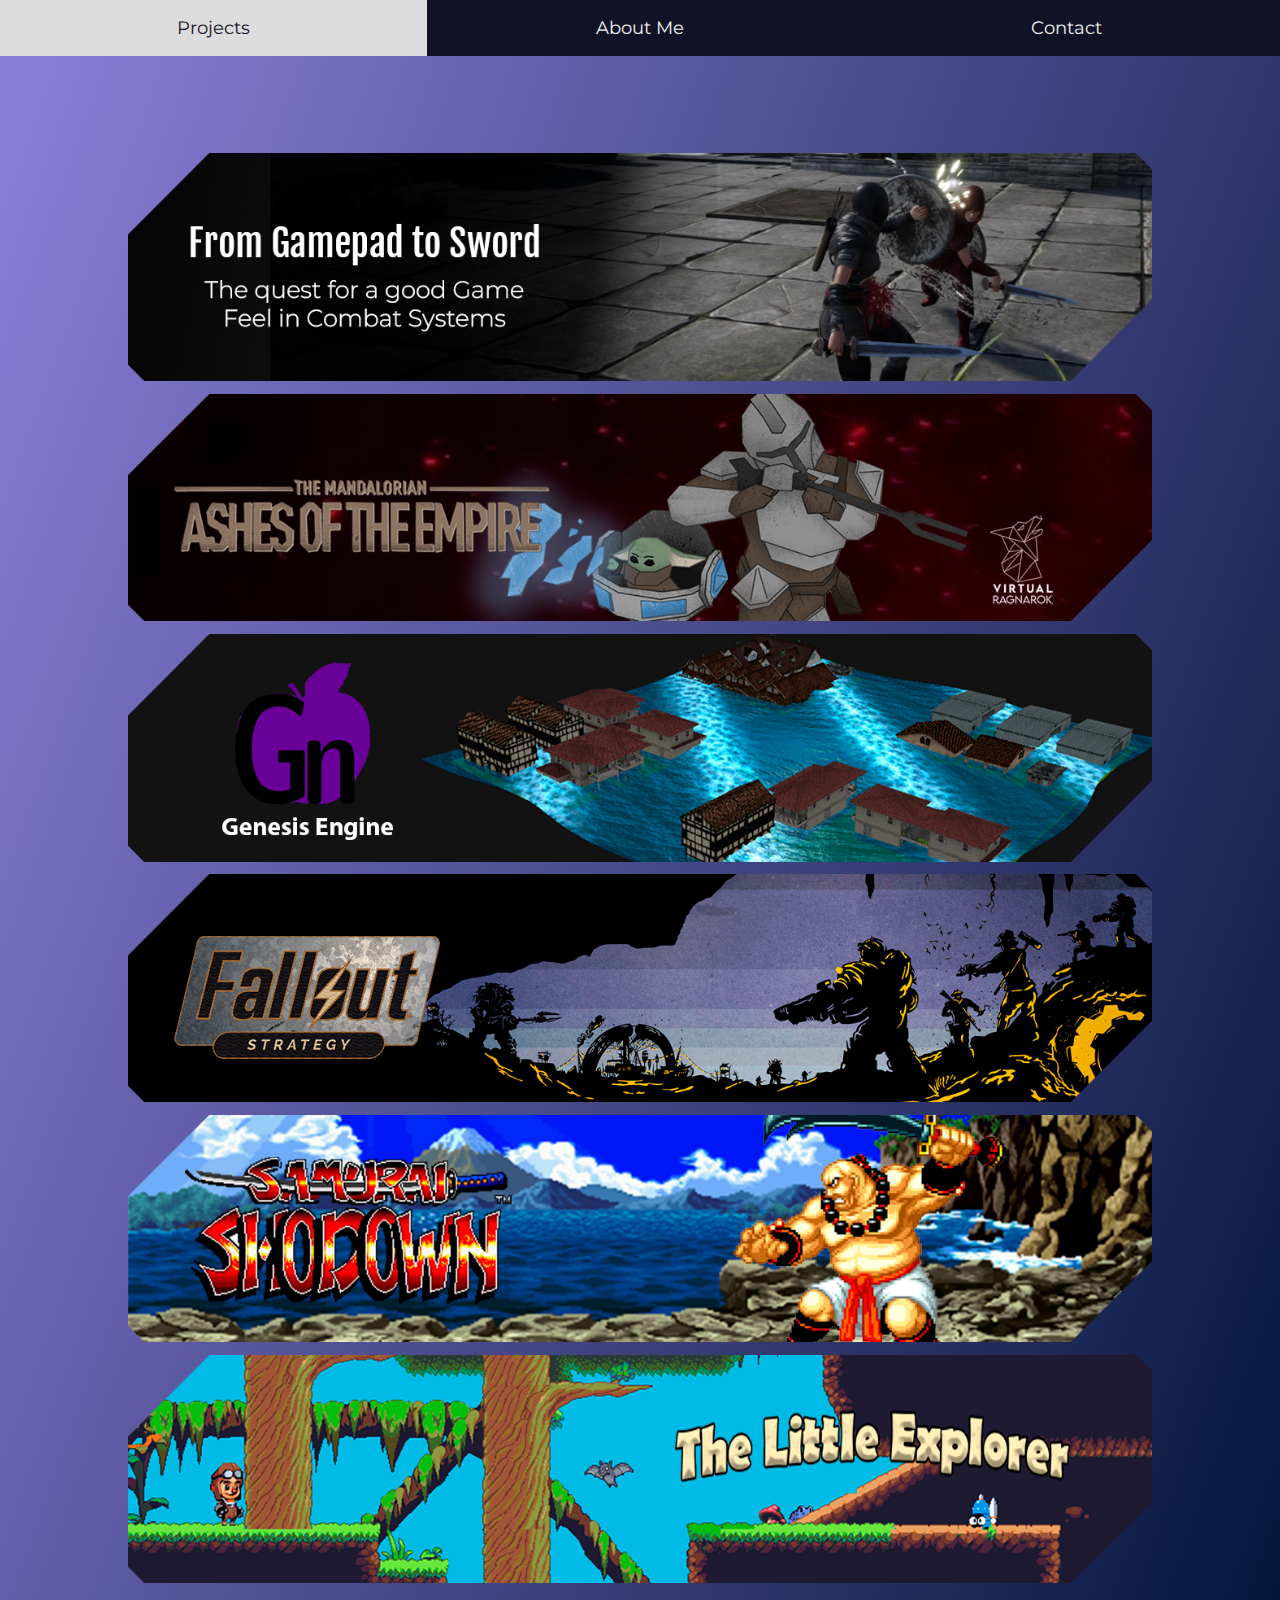
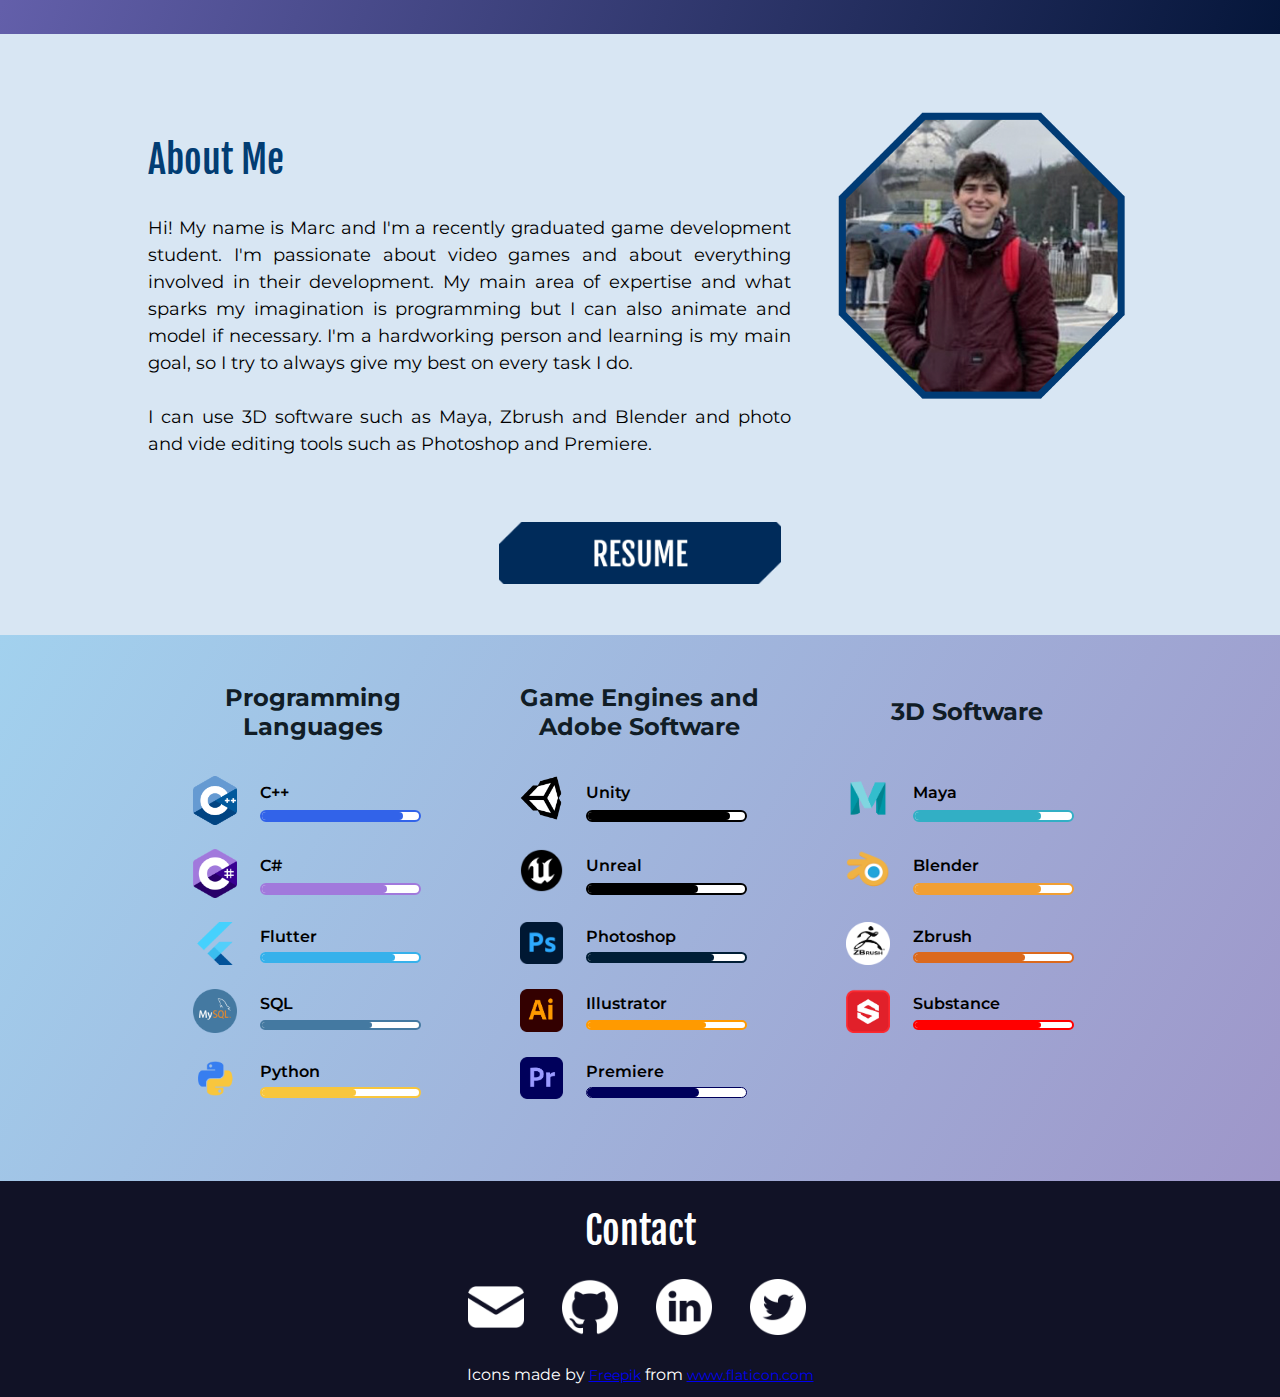
<file: index.html>
<!DOCTYPE html>
<html lang="en">

<head>
    <meta charset="UTF-8" />
    <meta name="description" content="Personal Portfolio" />
    <meta name="keywords" conent="Game,Developer,Portfolio,Programmer" />
    <meta name="author" content="Marc Pagès Francesch" />
    <meta name="viewport" content="width=device-width, initial-scale=1.0" />
    <title>Marc Pagès Francesch | Game Developer</title>
    <link rel="stylesheet" href="style.css" />
    <link rel="stylesheet" href="interactive.css" />
    <link rel="stylesheet" href="text.css" />
    <link rel="stylesheet" href="fonts.css" />
    <link rel="preconnect" href="https://fonts.googleapis.com">
    <link rel="preconnect" href="https://fonts.gstatic.com" crossorigin>
    <link href="https://fonts.googleapis.com/css2?family=Montserrat" rel="stylesheet">
    <link href="https://fonts.googleapis.com/css2?family=Mohave" rel="stylesheet">
    <link href="https://fonts.googleapis.com/css2?family=Fjalla+One" rel="stylesheet">
</head>

<body>
    <!--Navbar-->
    <div id="navbar" style="z-index: 10;">
        <a href="#Projects">Projects</a>
        <a href="#AboutMe">About Me</a>
        <a href="#Contact">Contact</a>
    </div>

    <!-- Projects -->
    <div id="Projects" class="row"
        style="background-image: linear-gradient(110deg, #8c7fdb, #05163a); background-size: cover;">
        <div class="section">
            <div class="projects-grid-container" style="padding-top: 4.5%">
                <div class="overlay-container"
                    onClick="openUrlInNewTab('https://www.youtube.com/watch?v=1kMtiRuRZw8');">
                    <img class="overlay-base-image" src="photos/tfg.png" alt="The Mandalorian: Ashes of the Empire"
                        alt="From Gamepad to Sword">
                    <img class="overlay" src="photos/tfg_overlay.png" alt="The Mandalorian: Ashes of the Empire"
                        alt="From Gamepad to Sword">
                </div>

                <div class="overlay-container"
                    onClick="openUrlInNewTab('https://citm-vgdd-2018-2022.github.io/TM-Ashes_of_the_Empire/team/marc_pages.html');">
                    <img class="overlay-base-image" src="photos/mandalorian.png"
                        alt="The Mandalorian: Ashes of the Empire" alt="Mandalorian: Ashes of the Empire">
                    <img class="overlay" src="photos/mandalorian_overlay.png" alt="The Mandalorian: Ashes of the Empire"
                        alt="Mandalorian: Ashes of the Empire">
                </div>

                <div class="overlay-container"
                    onClick="openUrlInNewTab('https://marcpages2020.github.io/GenesisEngine/');">
                    <img class="overlay-base-image" src="photos/genesis_engine.png" alt="Genesis Engine">
                    <img class="overlay" src="photos/genesis_engine_overlay.png" alt="Genesis Engine">
                </div>

                <div class="overlay-container"
                    onClick="openUrlInNewTab('https://kalima-entertainment.github.io/Fallout_Strategy/team/marc_pages.html');">
                    <img class="overlay-base-image" src="photos/fallout_strategy.png" alt="Fallout Strategy">
                    <img class="overlay" src="photos/fallout_strategy_overlay.png" alt="Fallout Strategy">
                </div>

                <div class="overlay-container"
                    onClick="openUrlInNewTab('https://marcpages2020.github.io/Samurai-Shodown/');">
                    <img class="overlay-base-image" src="photos/samurai_shodown.png" alt="Samurai Shodown">
                    <img class="overlay" src="photos/samurai_shodown_overlay.png" alt="Samurai Shodown">
                </div>

                <div class="overlay-container"
                    onClick="openUrlInNewTab('https://windfog-studios.github.io/The-Little-Explorer/');">
                    <img class="overlay-base-image" src="photos/the_little_explorer.png" alt="The Little Explorer">
                    <img class="overlay" src="photos/the_little_explorer_overlay.png" alt="The Little Explorer">
                </div>

            </div>
        </div>
    </div>

    <!--About Me-->
    <div id="AboutMe" style="background-color: #D8E6F3;">
        <div class="section">
            <div class="row" style="padding-bottom: 2.5%; ">
                <div class="col-8 col-s-12">
                    <h2 style="color: #023D73; text-align: left;">About Me</h2>
                    <p style="font-weight: 400;">
                        Hi! My name is Marc and I'm a recently graduated game development student. I'm passionate
                        about
                        video games and about everything involved in their development. My main area of expertise
                        and what
                        sparks my imagination is programming but I can also animate and model if necessary.
                        I'm a hardworking person and learning is my main goal, so I try to
                        always give my best on every task I do.
                        <br>
                        <br>
                        I can use 3D software such as Maya, Zbrush and Blender and photo and vide editing
                        tools such as Photoshop and Premiere.
                        <br>
                    </p>
                </div>
                <div class="col-4 col-s-6" style="text-align: center; margin-left: auto; margin-right: auto;">
                    <div class="row" style="height: 100%;">
                        <img style="padding-top:auto; margin-left: auto; margin-right: 40%"
                            src="photos/personal_picture.png" alt="Personal Picture">
                    </div>
                </div>
            </div>

            <div class="overlay-container" style="width: 27.5%; margin-left: auto; margin-right: auto;"
                onClick="openUrlInNewTab('documents/marc_pages_francesch_cv.pdf');">
                <img class="overlay-base-image" src="icons/cv_button_default.png" alt="Resume">
                <img class="overlay" src="icons/cv_button_selected.png" alt="Resume">
            </div>

        </div>
    </div>

    <div class="skills-grid-container"
        style="background-image: linear-gradient(120deg, #a2d1ee, #9e96c9); background-size: cover;">

        <!-- Titles -->
        <div class="skills-grid-title">Programming<br> Languages</div>
        <div class="skills-grid-title">Game Engines and <br> Adobe Software</div>
        <div class="skills-grid-title">3D Software</div>

        <!--First Row -->
        <div class="skills-nested-grid-container">
            <div class="skills-nested-grid-icon"> <img src="icons/c++_icon.png" alt="C++ skill level"> </div>
            <div class="skills-nested-grid-title"> C++ </div>
            <div class="skills-nested-grid-bar" style="border: 2px solid rgb(50, 99, 233);">
                <div style="width: 90%; height: 100%;">
                    <div class="skills-nested-grid-inner-bar" style="background-color: rgb(50, 99, 233);">
                    </div>
                </div>

            </div>
        </div>

        <div class="skills-nested-grid-container">
            <div class="skills-nested-grid-icon"> <img src="icons/unity_icon.png" alt="Unity skill level"> </div>
            <div class="skills-nested-grid-title"> Unity </div>
            <div class="skills-nested-grid-bar" style="border: 2px solid black;">
                <div style="width: 90%; height: 100%;">
                    <div class="skills-nested-grid-inner-bar" style="background-color: black;">
                    </div>
                </div>
            </div>
        </div>

        <div class="skills-nested-grid-container">
            <div class="skills-nested-grid-icon"> <img src="icons/maya_icon.png" alt="Maya skill level"> </div>
            <div class="skills-nested-grid-title"> Maya </div>
            <div class="skills-nested-grid-bar" style="border: 2px solid #32afc5;">
                <div style="width: 80%; height: 100%;">
                    <div class="skills-nested-grid-inner-bar" style="background-color: #32afc5;">
                    </div>
                </div>
            </div>
        </div>

        <!--Second Row -->
        <div class="skills-nested-grid-container">
            <div class="skills-nested-grid-icon"> <img src="icons/cs_icon.png" alt="C# skill level"> </div>
            <div class="skills-nested-grid-title"> C# </div>
            <div class="skills-nested-grid-bar" style="border: 2px solid #a179dc;">
                <div style="width: 80%; height: 100%;">
                    <div class="skills-nested-grid-inner-bar" style="background-color: #a179dc;">
                    </div>
                </div>
            </div>
        </div>

        <div class="skills-nested-grid-container">
            <div class="skills-nested-grid-icon"> <img src="icons/unreal.png" alt="Unreal skill level"> </div>
            <div class="skills-nested-grid-title"> Unreal </div>
            <div class="skills-nested-grid-bar" style="border: 2px solid black;">
                <div style="width: 70%; height: 100%;">
                    <div class="skills-nested-grid-inner-bar" style="background-color: black;">
                    </div>
                </div>
            </div>
        </div>

        <div class="skills-nested-grid-container">
            <div class="skills-nested-grid-icon"> <img src="icons/blender_icon.png" alt="Blender skill level">
            </div>
            <div class="skills-nested-grid-title"> Blender </div>
            <div class="skills-nested-grid-bar" style="border: 2px solid #f19f33;">
                <div style="width: 80%; height: 100%;">
                    <div class="skills-nested-grid-inner-bar" style="background-color: #f19f33;">
                    </div>
                </div>
            </div>
        </div>

        <!--Third Row -->
        <div class="skills-nested-grid-container">
            <div class="skills-nested-grid-icon"> <img src="icons/flutter_icon.png" alt="Flutter skill level">
            </div>
            <div class="skills-nested-grid-title"> Flutter </div>
            <div class="skills-nested-grid-bar" style="border: 2px solid rgb(54, 177, 235);">
                <div style="width: 85%; height: 100%;">
                    <div class="skills-nested-grid-inner-bar" style="background-color: rgb(54, 177, 235);">
                    </div>
                </div>
            </div>
        </div>

        <div class="skills-nested-grid-container">
            <div class="skills-nested-grid-icon"> <img src="icons/photoshop_icon.png" alt="Photoshop skill level">
            </div>
            <div class="skills-nested-grid-title"> Photoshop </div>
            <div class="skills-nested-grid-bar" style="border: 2px solid #001e36;">
                <div style="width: 80%; height: 100%;">
                    <div class="skills-nested-grid-inner-bar" style="background-color: #001e36;">
                    </div>
                </div>
            </div>
        </div>

        <div class="skills-nested-grid-container">
            <div class="skills-nested-grid-icon"> <img src="icons/zbrush_icon.png" alt="Blender skill level">
            </div>
            <div class="skills-nested-grid-title">Zbrush </div>
            <div class="skills-nested-grid-bar" style="border: 2px solid #db691d;">
                <div style="width: 70%; height: 100%;">
                    <div class="skills-nested-grid-inner-bar" style="background-color: #db691d;">
                    </div>
                </div>
            </div>
        </div>

        <!--Fourth Row -->
        <div class="skills-nested-grid-container">
            <div class="skills-nested-grid-icon"> <img src="icons/mysql_icon.png" alt="MySQL skill level">
            </div>
            <div class="skills-nested-grid-title"> SQL </div>
            <div class="skills-nested-grid-bar" style="border: 2px solid #4479a1;">
                <div style="width: 70%; height: 100%;">
                    <div class="skills-nested-grid-inner-bar" style="background-color: #4479a1;">
                    </div>
                </div>
            </div>
        </div>

        <div class="skills-nested-grid-container">
            <div class="skills-nested-grid-icon"> <img src="icons/illustrator_logo.png" alt="Illustrator skill level">
            </div>
            <div class="skills-nested-grid-title">Illustrator </div>
            <div class="skills-nested-grid-bar" style="border: 2px solid #ff9a00;">
                <div style="width: 75%; height: 100%;">
                    <div class="skills-nested-grid-inner-bar" style="background-color: #ff9a00;">
                    </div>
                </div>
            </div>
        </div>

        <div class="skills-nested-grid-container">
            <div class="skills-nested-grid-icon"> <img src="icons/substance_icon.png" alt="Substance skill level">
            </div>
            <div class="skills-nested-grid-title"> Substance </div>
            <div class="skills-nested-grid-bar" style="border: 2px solid red;">
                <div style="width: 80%; height: 100%;">
                    <div class="skills-nested-grid-inner-bar" style="background-color: red;">
                    </div>
                </div>
            </div>
        </div>

        <!--Fifth Row -->
        <div class="skills-nested-grid-container">
            <div class="skills-nested-grid-icon"> <img src="icons/python_icon.png" alt="Python skill level">
            </div>
            <div class="skills-nested-grid-title"> Python </div>
            <div class="skills-nested-grid-bar" style="border: 2px solid #f8c63d;">
                <div style="width: 60%; height: 100%;">
                    <div class="skills-nested-grid-inner-bar" style="background-color: #f8c63d;">
                    </div>
                </div>
            </div>
        </div>

        <div class="skills-nested-grid-container">
            <div class="skills-nested-grid-icon"> <img src="icons/premiere_icon.png" alt="Premiere skill level">
            </div>
            <div class="skills-nested-grid-title"> Premiere </div>
            <div class="skills-nested-grid-bar" style="border: 1.25px solid #00005b;">
                <div style="width: 70%; height: 100%;">
                    <div class="skills-nested-grid-inner-bar" style="background-color: #00005b;">
                    </div>
                </div>
            </div>
        </div>

    </div>

    <!--Contact-->
    <div style="background-color: #111226;">
        <div id="Contact">
            <h2
                style="padding-top: 2vw; padding-bottom: 1vw; margin: auto; color: white; text-align: center;">
                Contact
            </h2>
            <div class="social-grid">
                <div></div>
                <div class="social-icon"> <a href="mailto:marcpages13@gmail.com?Subject=Hey!"><img src="icons/email.png"
                            alt="mail"></a></div>
                <div class="social-icon"> <a href="https://github.com/marcpages2020"><img src="icons/github.png"
                            alt="github"></a></div>
                <div class="social-icon"> <a href="https://www.linkedin.com/in/marc-pagès-francesch-7206b3186/"><img
                            src="icons/linkedin.png" alt="linkedin"></a></div>
                <div class="social-icon"> <a href="https://twitter.com/MarcPF22?s=08"><img src="icons/twitter.png"
                            alt="twitter"></a></div>
                <div></div>
            </div>
        </div>

        <div style="text-align: center; padding-top: 1vw; padding-bottom: 1vw; color: white;">Icons made by
            <a href="https://www.flaticon.com/authors/freepik" title="Freepik">Freepik</a> from <a
                href="https://www.flaticon.com/" title="Flaticon">www.flaticon.com</a>
        </div>
    </div>

    <!--scripting-->
    <script>
        window.onscroll = function () {
            stickyNavbar()
        };
        var navbar = document.getElementById("navbar");
        var sticky = navbar.offsetTop;

        function stickyNavbar() {
            if (window.pageYOffset >= sticky) {
                navbar.classList.add("sticky")
            } else {
                navbar.classList.remove("sticky");
            }
        }

        function openUrlInNewTab(url) {
            window.open(url, "_blank");
        }
    </script>

</body>

</html>
</file>
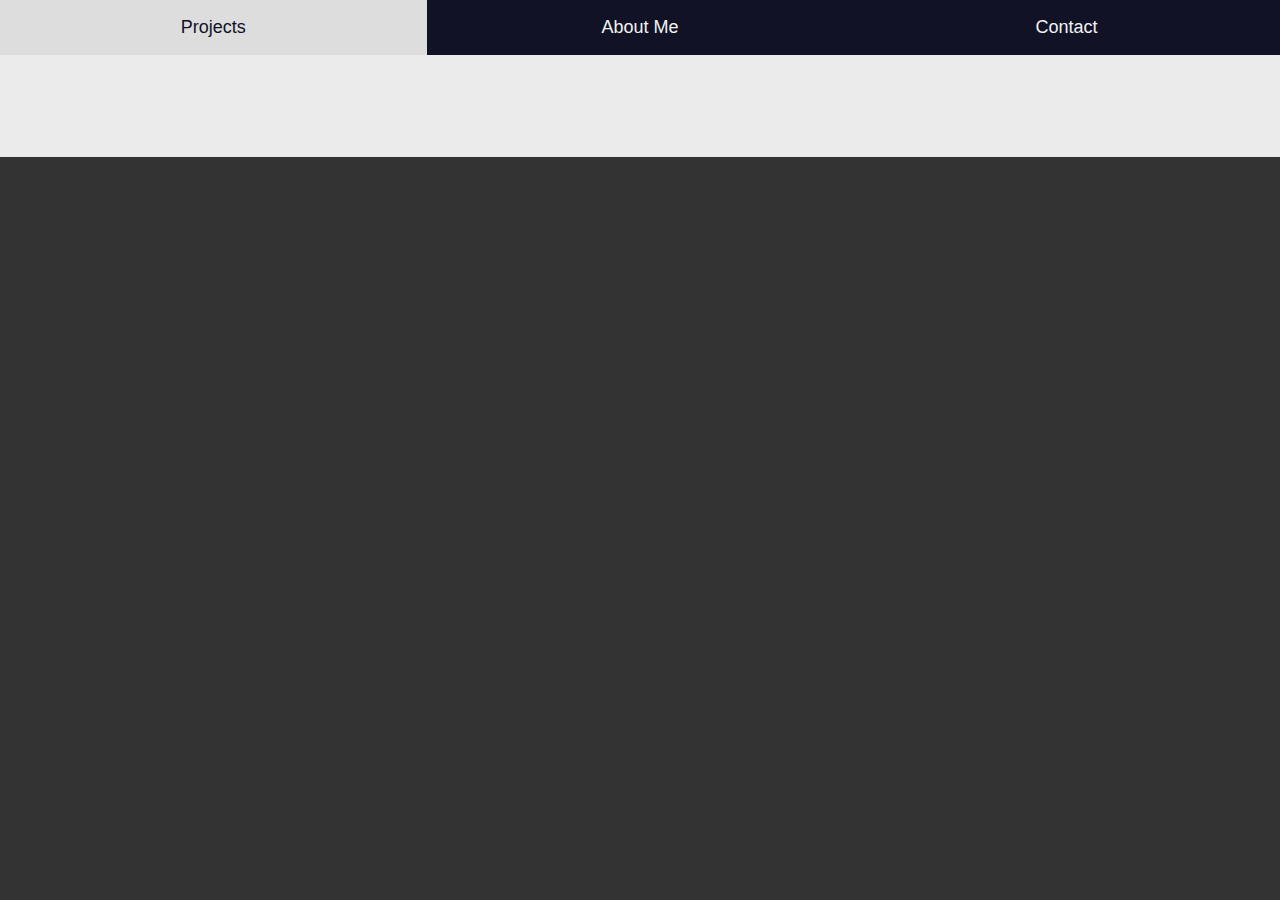
<file: projects.html>
<!DOCTYPE html>
<html lang="en">

<head>
    <meta charset="UTF-8" />
    <meta name="description" content="Personal Portfolio" />
    <meta name="keywords" conent="Game,Developer,Portfolio,Programmer" />
    <meta name="author" content="Marc Pagès Francesch" />
    <meta name="viewport" content="width=device-width, initial-scale=1.0" />
    <title>Marc Pagès Francesch | Game Developer</title>
    <link rel="stylesheet" href="style.css" />
    <link rel="stylesheet" href="interactive.css" />
    <link rel="stylesheet" href="text.css" />
</head>

<body style="background-color: #333;">
    <!--Navbar-->
    <div id="navbar">
        <a href="#Projects">Projects</a>
        <a href="#AboutMe">About Me</a>
        <a href="#Contact">Contact</a>
    </div>

    <div class="row" style="background-color: #EBEBEB;">
        <div class="section">
            <div class="col-6 col-s-12">

            </div>
        </div>
    </div>

</body>

</html>
</file>
<file: style.css>
* {
    box-sizing: border-box;
}

body {
    font-family: 'Montserrat', sans-serif;
    margin     : 0;
}

html {
    scroll-behavior: smooth;
    height         : 100%;
}

img {
    max-width: 100%;
}

a:visited {
    text-decoration: none;
}

/*Rows and columns*/
.row::after {
    content: "";
    clear  : both;
    display: table;
}

.debug {
    border: 1px solid red;
}

/* For mobile phones */
[class*="col-"] {
    width    : 100%;
    float    : left;
    padding  : 20px;
    /*border : 1px solid red;*/
}

/* For tablets: */
@media only screen and (max-width: 600px) {

    .col-s-0 {
        width: 0.0%;
    }

    .col-s-1 {
        width: 8.33%;
    }

    .col-s-2 {
        width: 16.66%;
    }

    .col-s-3 {
        width: 25%;
    }

    .col-s-4 {
        border: 1px solid blue;
        width : 33.33%;
    }

    .col-s-5 {
        width: 41.66%;
    }

    .col-s-6 {
        width: 50%;
    }

    .col-s-7 {
        width: 58.33%;
    }

    .col-s-8 {
        width: 66.66%;
    }

    .col-s-9 {
        width: 75%;
    }

    .col-s-10 {
        width: 83.33%;
    }

    .col-s-11 {
        width: 91.66%;
    }

    .col-s-12 {
        width: 100%;
    }
}

/* For desktop: */
@media only screen and (min-width: 768px) {


    .col-1 {
        width: 8.33%;
    }

    .col-2 {
        width: 16.66%;
    }

    .col-3 {
        width: 25%;
    }

    .col-4 {
        width: 33.33%;
    }

    .col-5 {
        width: 41.66%;
    }

    .col-6 {
        width: 50%;
    }

    .col-7 {
        width: 58.33%;
    }

    .col-8 {
        width: 66.66%;
    }

    .col-9 {
        width: 75%;
    }

    .col-10 {
        width: 83.33%;
    }

    .col-11 {
        width: 91.66%;
    }

    .col-12 {
        width: 100%;
    }
}

.section {
    margin-left   : 10vw;
    margin-right  : 10vw;
    padding-top   : 4vw;
    padding-bottom: 4vw;
}

.sticky {
    position: fixed;
    top     : 0;
    width   : 100%;
}

.sticky.content {
    padding-top: 60px;
}

.projects-grid-container {
    display: grid;
    row-gap: 1vw;
}

/* Skills */
.skills-grid-container {
    display              : grid;
    grid-template-columns: repeat(3, 1fr);
    grid-template-rows   : repeat(6, auto);
    gap                  : 1.25em;
    padding-top          : 2.5%;
    padding-bottom       : 6.0%;
    padding-left         : 12.5%;
    padding-right        : 12.5%;
    background-color     : #4C86C9;
}

.skills-grid-title {
    text-align    : center;
    color         : #111D26;
    padding-top   : 5%;
    padding-bottom: 5%;
    font-size     : x-large;
    font-weight   : bold;
    text-align    : center;
    align-self    : center;
}

.skills-nested-grid-container {
    display              : grid;
    height               : 100%;
    width                : 100%;
    grid-template-columns: 1fr 3fr;
    grid-template-rows   : 1fr 1fr;
}

.skills-nested-grid-icon {
    grid-column : 1;
    grid-row    : 1 / span 2;
    padding-left: 10%;
    justify-self: end;
    width       : 4vw;
    height      : 100%;
}

.skills-nested-grid-title {
    grid-column : 2;
    grid-row    : 1;
    padding-left: 10%;
    font-weight : 600;
    align-self  : flex-end;
}

.skills-nested-grid-bar {
    grid-column     : 2;
    grid-row        : 2;
    align-self      : center;
    background-color: white;
    height          : 45%;
    margin-left     : 10%;
    margin-right    : 20%;
    border-radius   : 12px;
    width           : 70%;
}

.skills-nested-grid-inner-bar {
    border-radius            : 10px;
    animation                : progress 0.01s 1;
    animation-duration       : 2.5s;
    animation-timing-function: ease-in-out;
    height                   : 100%;
}

.progress {
    height: 100%;
}

@keyframes progress {
    from {
        width: 0%;
    }

    to {
        width: 100%;
    }
}

/* Social */
.social-grid {
    display              : grid;
    grid-template-columns: 7fr 1fr 1fr 1fr 1fr 7fr;
    gap                  : 10px;
    column-gap           : 2.5%;
    padding-top          : 1vw;
    padding-bottom       : 1vw;
}

.social-icon>a {
    justify-self: center;
    width       : 60%;
}

.social-icon>a>img {
    justify-self: center;
    width       : 90%;
}
</file>
<file: interactive.css>
/*buttons and effects*/
.overlay-container{
    position: relative;
    width: 100%;
    max-height: 100%;
}

.overlay-base-image{
    display: block;
    width: 100%;
    height: auto;
}

.overlay-container:hover .overlay{
    opacity: 1.0;
}

.overlay{
    position: absolute;
    bottom: 0;
    width: 100%;
    opacity: 0;
    transition: .5s ease;
    text-align: center;
}


.contact-button {
    transition-duration: 0.6s;
    width              : 60%;
    margin-left        : auto;
    margin-right       : auto;
    display            : block;
}

.contact-button:hover {
    opacity: 0.6;
}

.game-cover {
    /*margin-left: 10%;
    margin-right: 10%;*/
    margin-top   : 1.5%;
    margin-bottom: 1.5%;
}

.project-skills {
    display: grid;
}

/* -- Navbar -- */
#navbar {
    overflow        : hidden;
    background-color: #111226;
    width           : 100%;
}

#navbar a {
    float              : left;
    display            : block;
    color              : #f2f2f2;
    text-align         : center;
    padding            : 17px 16px;
    text-decoration    : none;
    font-size          : 18px;
    width              : 33.33%;
    transition-duration: 0.2s;
}

#navbar a:hover {
    background-color: #ddd;
    color           : #111226;
}

#navbar a.active {
    background-color: #4CAF50;
    color           : white;
}

/*-----------------------*/
</file>
<file: text.css>
h2 {
    font-family: 'Fjalla One', sans-serif;
    font-weight: 200;
}


h3 {
    font-family: 'Fjalla One', sans-serif;
    font-weight: 200;
}

p {
    text-align  : justify;
    text-justify: inter-word;
}

a {
    font-size: 14px;
    ;
}

/* Extra small devices (phones, 600px and down) */
@media only screen and (max-width: 600px) {
    h2 {
        font-size: 28px;
    }

    h3 {
        font-size: 12px;
    }

    p {
        font-size: 16px;
        line-height: 175%;
    }
}

/* Small devices (portrait tablets and large phones, 600px and up) */
@media only screen and (min-width: 600px) {
    h2 {
        font-size: 30px;
    }

    h3 {
        font-size: 28px;
    }

    p {
        font-size: 16px;
    }
}

/* Large devices (laptops/desktops, 992px and up) */
@media only screen and (min-width: 992px) {
    h2 {
        font-size: 38px;
    }

    h3 {
        font-size: 26px;
    }

    p {
        font-size: 18px;
        line-height: 150%;
    }
}

ul {
    padding-left: 0;
}

.project-text {
    color            : white;
    font-size        : 20px;
    position         : absolute;
    top              : 50%;
    left             : 50%;
    -webkit-transform: translate(-50%, -50%);
    -ms-transform    : translate(-50%, -50%);
    transform        : translate(-50%, -50%);
    text-align       : left;
}

.left-text {
    position : absolute;
    top      : 50%;
    left     : 50%;
    transform: translate(-50%, -50%);
}
</file>
<file: fonts.css>
@font-face {
    font-family: 'Gotham';
    src: url('fonts/Gotham-Bold.eot'); /* IE9 Compat Modes */
    src: url('fonts/Gotham-Bold.eot?#iefix') format('embedded-opentype'), /* IE6-IE8 */
       url('fonts/Gotham-Bold.woff') format('woff'), /* Modern Browsers */
       url('fonts/Gotham-Bold.ttf')  format('truetype'), /* Safari, Android, iOS */
       url('fonts/Gotham-Bold.svg#svgFontName') format('svg'); /* Legacy iOS */
     font-weight: 700;
     font-style: normal;
   }
  
  @font-face {
    font-family: 'Gotham';
    src: url('fonts/Gotham-Medium.eot'); /* IE9 Compat Modes */
    src: url('fonts/Gotham-Medium.eot?#iefix') format('embedded-opentype'), /* IE6-IE8 */
       url('fonts/Gotham-Medium.woff') format('woff'), /* Modern Browsers */
       url('fonts/Gotham-Medium.ttf')  format('truetype'), /* Safari, Android, iOS */
       url('fonts/Gotham-Medium.svg#svgFontName') format('svg'); /* Legacy iOS */
     font-weight: 400;
     font-style: normal;
   }
  
  @font-face {
    font-family: 'Gotham';
    src: url('fonts/Gotham-Thin.eot'); /* IE9 Compat Modes */
    src: url('fonts/Gotham-Thin.eot?#iefix') format('embedded-opentype'), /* IE6-IE8 */
       url('fonts/Gotham-Thin.woff') format('woff'), /* Modern Browsers */
       url('fonts/Gotham-Thin.ttf')  format('truetype'), /* Safari, Android, iOS */
       url('fonts/Gotham-Thin.svg#svgFontName') format('svg'); /* Legacy iOS */
     font-weight: 300;
     font-style: normal;
   }
</file>
